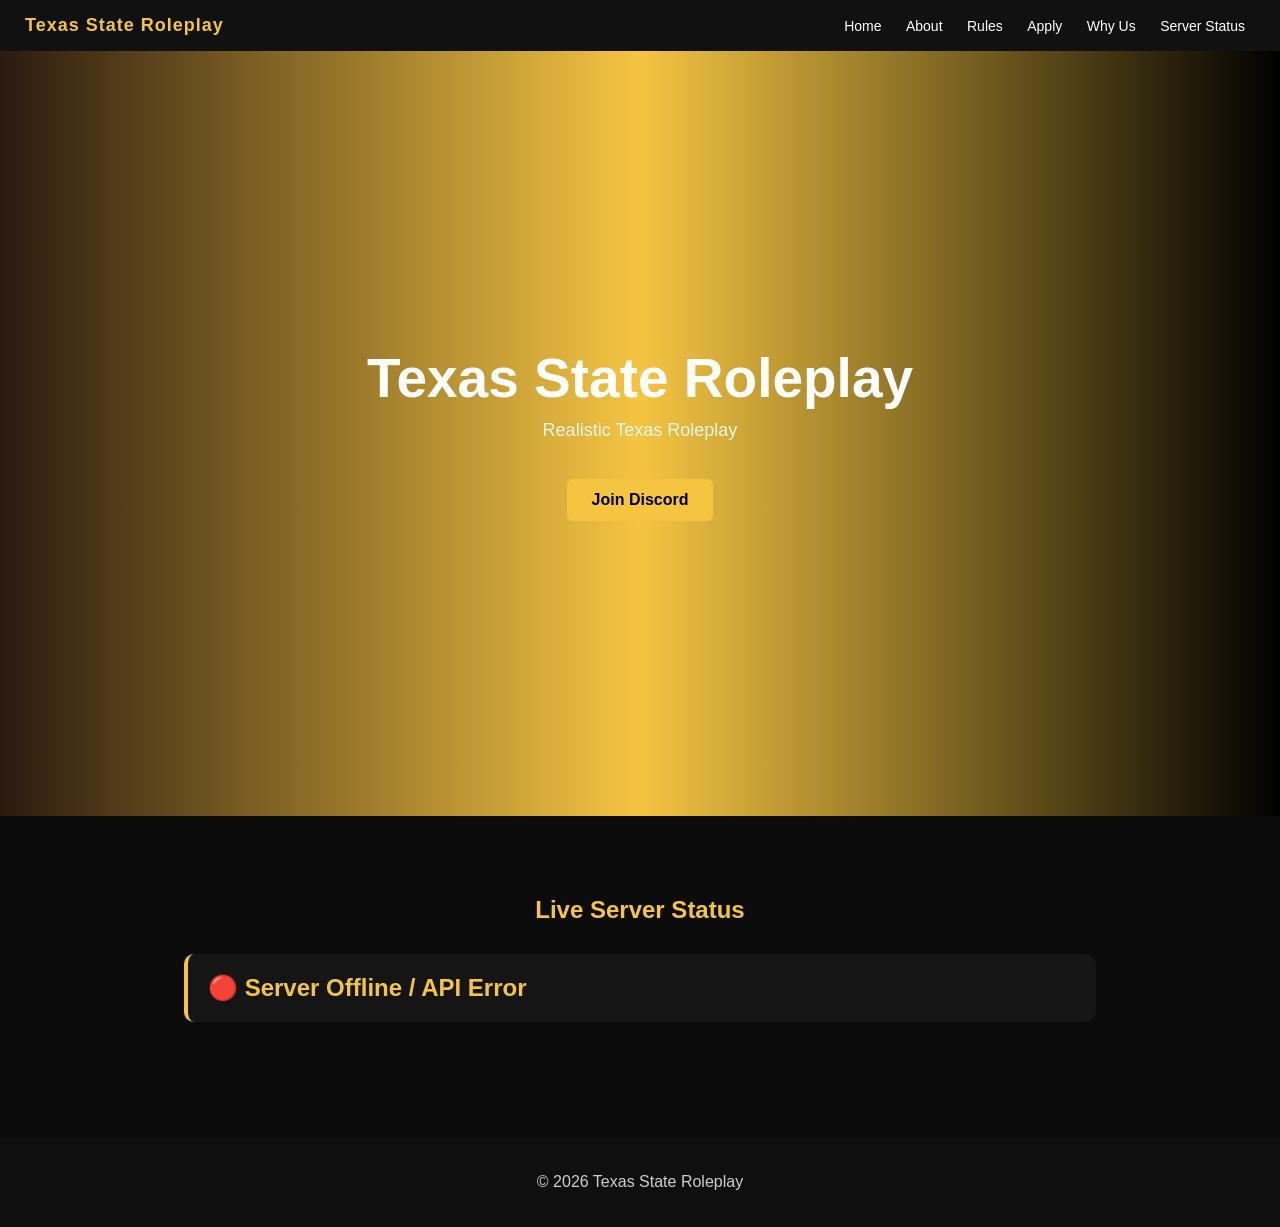
<file: index.html>
<!DOCTYPE html>
<html lang="en">
<head>
  <meta charset="UTF-8">
  <title>Texas State Roleplay</title>
  <link rel="stylesheet" href="style.css">
</head>

<body>

<header>
  <div class="logo">Texas State Roleplay</div>

  <nav>
    <a href="index.html">Home</a>
    <a href="about.html">About</a>
    <a href="rules.html">Rules</a>
    <a href="apply.html">Apply</a>
    <a href="whyus.html">Why Us</a>
    <a href="stats.html">Server Status</a>
  </nav>
</header>

<!-- HERO -->
<section class="hero">
  <h1>Texas State Roleplay</h1>
  <p>Realistic Texas Roleplay</p>

  <a class="btn" href="https://discord.gg/8wjaY62BDA" target="_blank">
    Join Discord
  </a>
</section>

<!-- LIVE SERVER STATS -->
<section class="page">

  <h1>Live Server Status</h1>

  <div class="card" id="serverCard">
    <h2>🟡 Loading Server Data...</h2>
    <p>Players: <b id="players">-</b></p>
    <p>Staff Online: <b id="staff">-</b></p>
    <p>Queue: <b id="queue">-</b></p>
    <p>Vehicles: <b id="vehicles">-</b></p>
  </div>

</section>

<footer>
  <p>© 2026 Texas State Roleplay</p>
</footer>

<script>
async function loadStats() {
  try {

    /* 🔵 ERLC API (replace with your real endpoint) */
    const erlc = await fetch("https://YOUR_ERLC_API_ENDPOINT");
    const erlcData = await erlc.json();

    /* 🟣 Melony API (replace with your real endpoint) */
    const melony = await fetch("https://YOUR_MELONY_API_ENDPOINT");
    const melonyData = await melony.json();

    // Example mapping (YOU may need to adjust keys)
    document.getElementById("players").innerText =
      erlcData.players ?? "0";

    document.getElementById("queue").innerText =
      erlcData.queue ?? "0";

    document.getElementById("vehicles").innerText =
      erlcData.vehicles ?? "0";

    document.getElementById("staff").innerText =
      melonyData.staffOnline ?? "0";

    document.getElementById("serverCard").innerHTML =
      `
      <h2>🟢 Server Live</h2>
      <p>Players: <b>${erlcData.players ?? 0}</b></p>
      <p>Staff Online: <b>${melonyData.staffOnline ?? 0}</b></p>
      <p>Queue: <b>${erlcData.queue ?? 0}</b></p>
      <p>Vehicles: <b>${erlcData.vehicles ?? 0}</b></p>
      `;
      
  } catch (err) {
    document.getElementById("serverCard").innerHTML =
      "<h2>🔴 Server Offline / API Error</h2>";
  }
}

loadStats();
setInterval(loadStats, 10000);
</script>

</body>
</html>
</file>
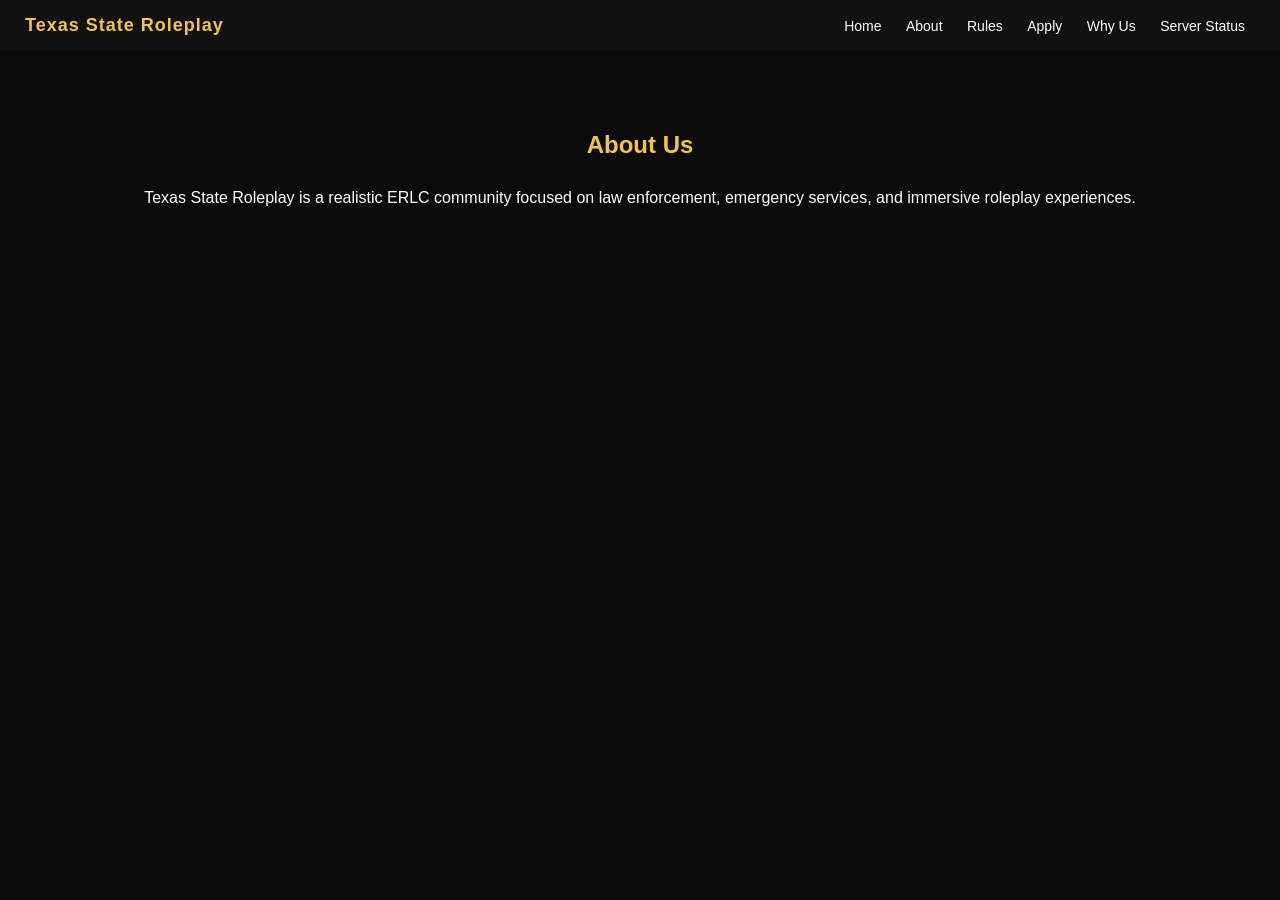
<file: about.html>
<!DOCTYPE html>
<html lang="en">
<head>
  <meta charset="UTF-8">
  <title>About | Texas State Roleplay</title>
  <link rel="stylesheet" href="style.css">
</head>

<body>

<header>
  <div class="logo">Texas State Roleplay</div>

  <nav>
    <a href="index.html">Home</a>
    <a href="about.html">About</a>
    <a href="rules.html">Rules</a>
    <a href="apply.html">Apply</a>
    <a href="whyus.html">Why Us</a>
    <a href="stats.html">Server Status</a>
  </nav>
</header>

<section class="page">
  <h1>About Us</h1>
  <p>
    Texas State Roleplay is a realistic ERLC community focused on law enforcement,
    emergency services, and immersive roleplay experiences.
  </p>
</section>

</body>
</html>
</file>
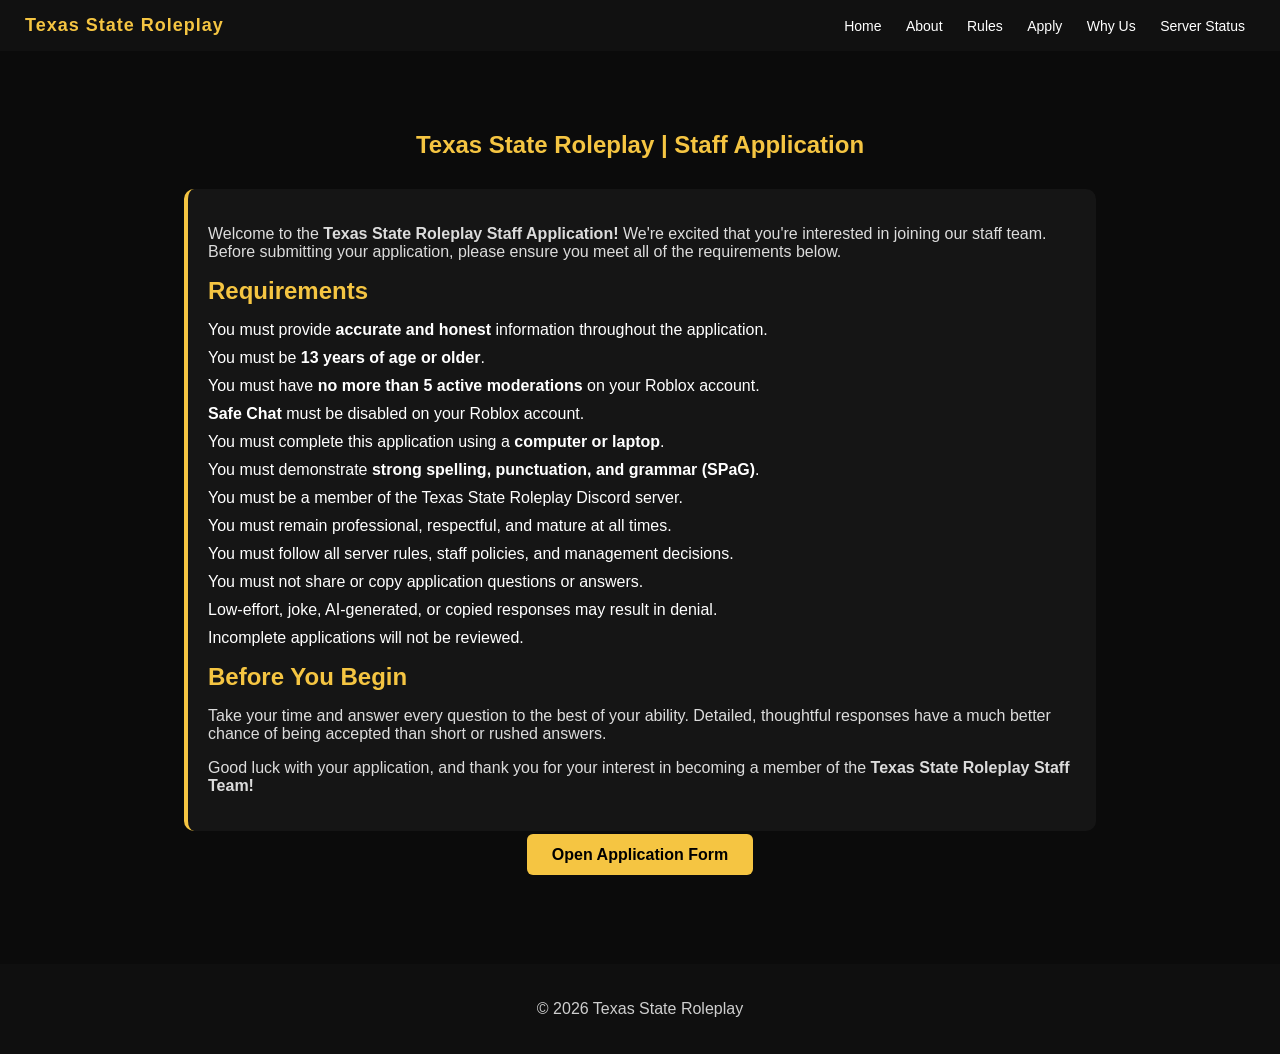
<file: apply.html>
<!DOCTYPE html>
<html lang="en">
<head>
  <meta charset="UTF-8">
  <title>Apply | Texas State Roleplay</title>
  <link rel="stylesheet" href="style.css">
</head>

<body>

<header>
  <div class="logo">Texas State Roleplay</div>

  <nav>
    <a href="index.html">Home</a>
    <a href="about.html">About</a>
    <a href="rules.html">Rules</a>
    <a href="apply.html">Apply</a>
    <a href="whyus.html">Why Us</a>
    <a href="stats.html">Server Status</a>
  </nav>
</header>

<section class="page">

  <h1>Texas State Roleplay | Staff Application</h1>

  <div class="card">

    <p>
      Welcome to the <b>Texas State Roleplay Staff Application!</b> We're excited that you're
      interested in joining our staff team. Before submitting your application, please ensure you meet
      all of the requirements below.
    </p>

    <h2>Requirements</h2>

    <ul>
      <li>You must provide <b>accurate and honest</b> information throughout the application.</li>
      <li>You must be <b>13 years of age or older</b>.</li>
      <li>You must have <b>no more than 5 active moderations</b> on your Roblox account.</li>
      <li><b>Safe Chat</b> must be disabled on your Roblox account.</li>
      <li>You must complete this application using a <b>computer or laptop</b>.</li>
      <li>You must demonstrate <b>strong spelling, punctuation, and grammar (SPaG)</b>.</li>
      <li>You must be a member of the Texas State Roleplay Discord server.</li>
      <li>You must remain professional, respectful, and mature at all times.</li>
      <li>You must follow all server rules, staff policies, and management decisions.</li>
      <li>You must not share or copy application questions or answers.</li>
      <li>Low-effort, joke, AI-generated, or copied responses may result in denial.</li>
      <li>Incomplete applications will not be reviewed.</li>
    </ul>

    <h2>Before You Begin</h2>

    <p>
      Take your time and answer every question to the best of your ability.
      Detailed, thoughtful responses have a much better chance of being accepted
      than short or rushed answers.
    </p>

    <p>
      Good luck with your application, and thank you for your interest in becoming
      a member of the <b>Texas State Roleplay Staff Team!</b>
    </p>

  </div>

  <a class="btn"
     href="https://discord.com/channels/1403586702492303370/1403586707156369514"
     target="_blank">
    Open Application Form
  </a>

</section>

<footer>
  <p>© 2026 Texas State Roleplay</p>
</footer>

</body>
</html>
</file>
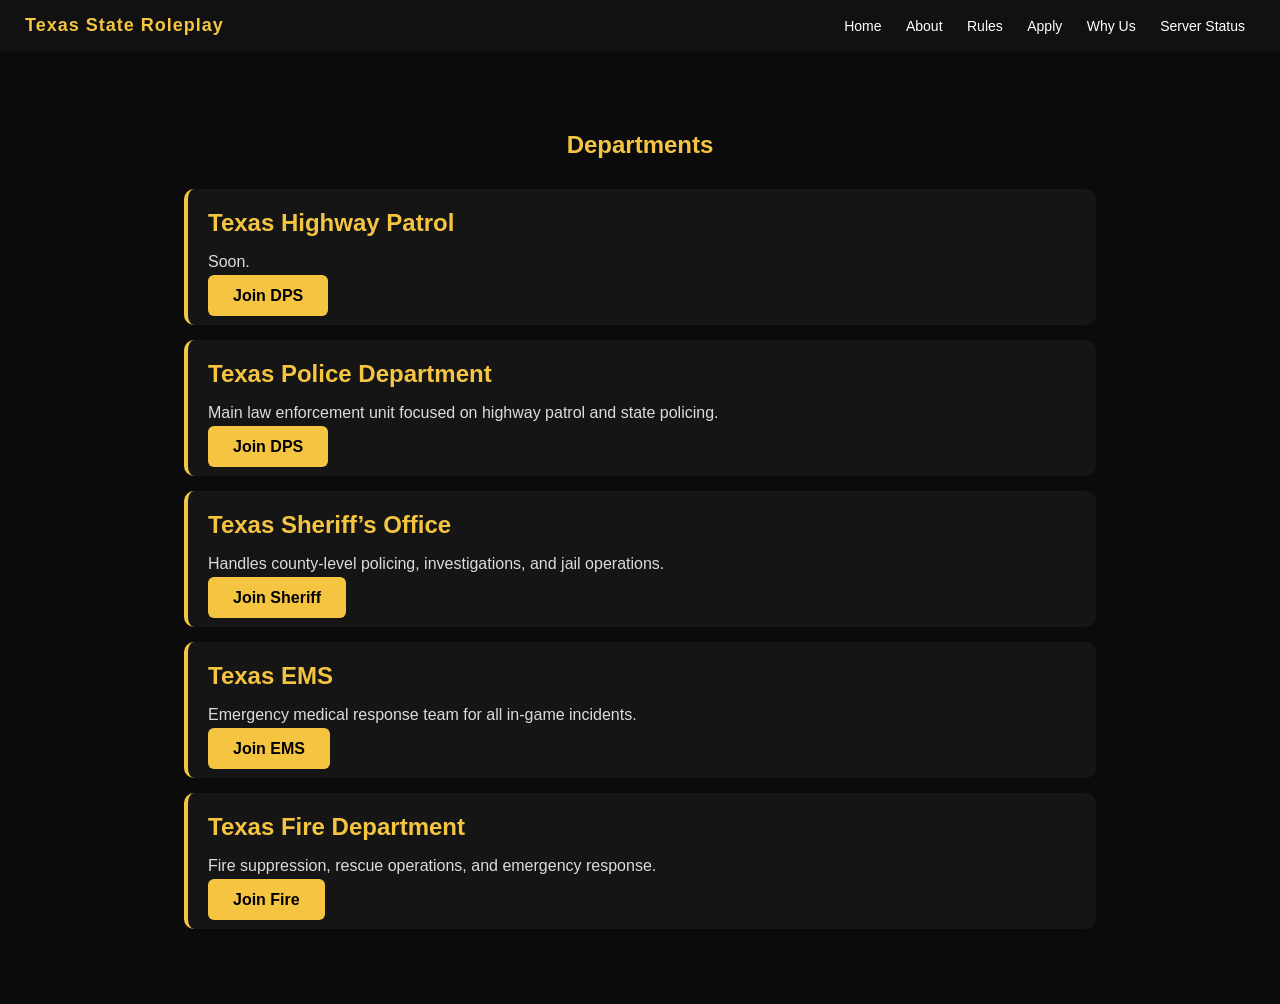
<file: departments.html>
<!DOCTYPE html>
<html lang="en">
<head>
  <meta charset="UTF-8">
  <title>Departments | Texas State Roleplay</title>
  <link rel="stylesheet" href="style.css">
</head>
<body>

<header>
  <div class="logo">Texas State Roleplay</div>
  <nav>
    <a href="index.html">Home</a>
    <a href="about.html">About</a>
    <a href="rules.html">Rules</a>
    <a href="apply.html">Apply</a>
    <a href="whyus.html">Why Us</a>
    <a href="stats.html">Server Status</a>
  </nav>
</header>

<section class="page">

  <h1>Departments</h1>
  
    <div class="card">
    <h2>Texas Highway Patrol</h2>
    <p>Soon.</p>
    <a class="btn" herf="https://discord.gg/a4Y9Crzar6" target="_blank">Join DPS</a>
  </div>

  <div class="card">
    <h2>Texas Police Department</h2>
    <p>Main law enforcement unit focused on highway patrol and state policing.</p>
    <a class="btn" href="https://discord.gg/8wjaY62BDA" target="_blank">Join DPS</a>
  </div>

  <div class="card">
    <h2>Texas Sheriff’s Office</h2>
    <p>Handles county-level policing, investigations, and jail operations.</p>
    <a class="btn" href="https://discord.gg/8wjaY62BDA" target="_blank">Join Sheriff</a>
  </div>

  <div class="card">
    <h2>Texas EMS</h2>
    <p>Emergency medical response team for all in-game incidents.</p>
    <a class="btn" href="https://discord.gg/8wjaY62BDA" target="_blank">Join EMS</a>
  </div>

  <div class="card">
    <h2>Texas Fire Department</h2>
    <p>Fire suppression, rescue operations, and emergency response.</p>
    <a class="btn" href="https://discord.gg/8wjaY62BDA" target="_blank">Join Fire</a>
  </div>

</section>

</body>
</html>
</file>
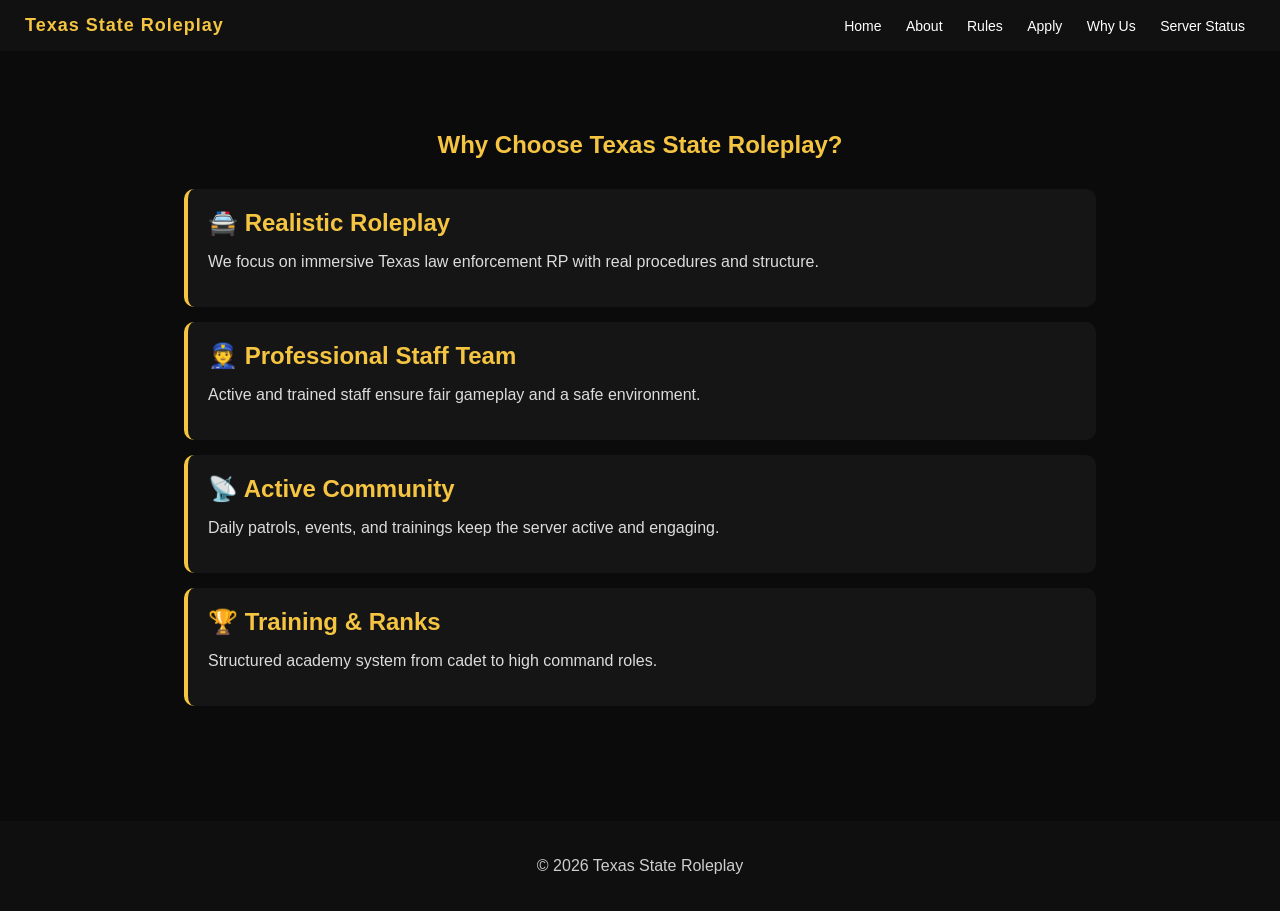
<file: whyus.html>
<!DOCTYPE html>
<html lang="en">
<head>
  <meta charset="UTF-8">
  <title>Why Us | Texas State Roleplay</title>
  <link rel="stylesheet" href="style.css">
</head>

<body>

<header>
  <div class="logo">Texas State Roleplay</div>

  <nav>
    <a href="index.html">Home</a>
    <a href="about.html">About</a>
    <a href="rules.html">Rules</a>
    <a href="apply.html">Apply</a>
    <a href="whyus.html">Why Us</a>
    <a href="stats.html">Server Status</a>
  </nav>
</header>

<section class="page">
  <h1>Why Choose Texas State Roleplay?</h1>

  <div class="card">
    <h2>🚔 Realistic Roleplay</h2>
    <p>We focus on immersive Texas law enforcement RP with real procedures and structure.</p>
  </div>

  <div class="card">
    <h2>👮 Professional Staff Team</h2>
    <p>Active and trained staff ensure fair gameplay and a safe environment.</p>
  </div>

  <div class="card">
    <h2>📡 Active Community</h2>
    <p>Daily patrols, events, and trainings keep the server active and engaging.</p>
  </div>

  <div class="card">
    <h2>🏆 Training & Ranks</h2>
    <p>Structured academy system from cadet to high command roles.</p>
  </div>
</section>

<footer>
  <p>© 2026 Texas State Roleplay</p>
</footer>

</body>
</html>
</file>
<file: style.css>
body {
  margin: 0;
  font-family: Arial, sans-serif;
  background: #0b0b0b;
  color: white;
}

/* HEADER */
header {
  display: flex;
  justify-content: space-between;
  align-items: center;
  padding: 15px 25px;
  background: #111;
  position: sticky;
  top: 0;
  z-index: 100;
}

.logo {
  color: #f5c542;
  font-weight: bold;
  font-size: 18px;
  letter-spacing: 1px;
}

/* NAV */
nav a {
  color: white;
  margin: 0 10px;
  text-decoration: none;
  font-size: 14px;
}

nav a:hover {
  color: #f5c542;
}

/* HERO */
.hero {
  height: 85vh;
  display: flex;
  flex-direction: column;
  justify-content: center;
  align-items: center;
  text-align: center;

  background: linear-gradient(
    to right,
    #2b1b0f,
    #f5c542,
    #000000
  );
}

.hero h1 {
  font-size: 55px;
  margin: 0;
}

.hero p {
  font-size: 18px;
  margin-top: 10px;
  opacity: 0.9;
}

/* BUTTON */
.btn {
  margin-top: 20px;
  padding: 12px 25px;
  background: #f5c542;
  color: black;
  text-decoration: none;
  border-radius: 6px;
  font-weight: bold;
  transition: 0.2s;
}

.btn:hover {
  background: #d4a017;
}

/* PAGE LAYOUT */
.page {
  padding: 60px 20px;
  text-align: center;
}

.page h1 {
  color: #f5c542;
  margin-bottom: 30px;
}

/* CARDS (for Why Us page) */
.card {
  background: #151515;
  margin: 15px auto;
  padding: 20px;
  border-radius: 10px;
  width: 70%;
  border-left: 4px solid #f5c542;
  text-align: left;
}

.card h2 {
  margin: 0;
  color: #f5c542;
}

.card p {
  opacity: 0.85;
}

/* LIST */
ul {
  list-style: none;
  padding: 0;
}

ul li {
  margin: 10px 0;
}

/* FOOTER */
footer {
  text-align: center;
  padding: 20px;
  background: #111;
  margin-top: 40px;
  opacity: 0.8;
}

/* MOBILE */
@media (max-width: 768px) {
  .hero h1 {
    font-size: 35px;
  }

  .card {
    width: 90%;
  }
}
</file>
